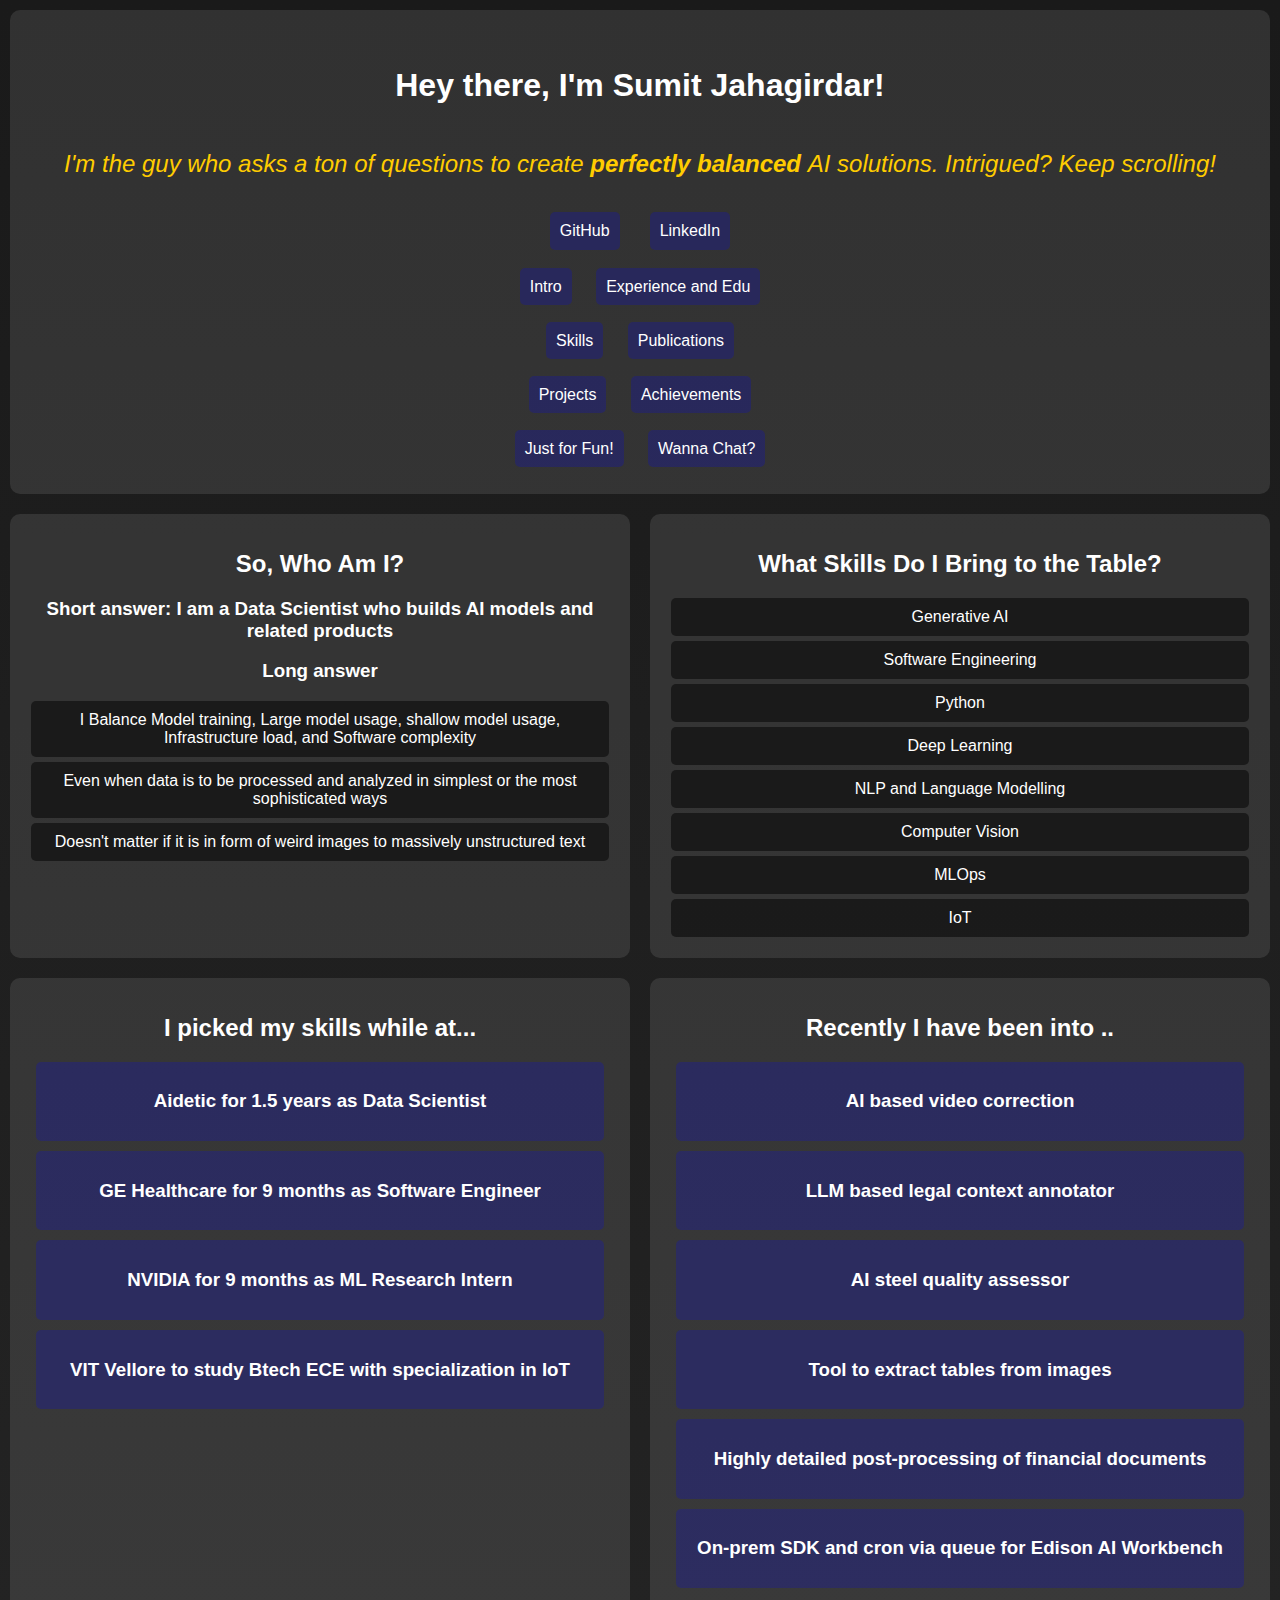
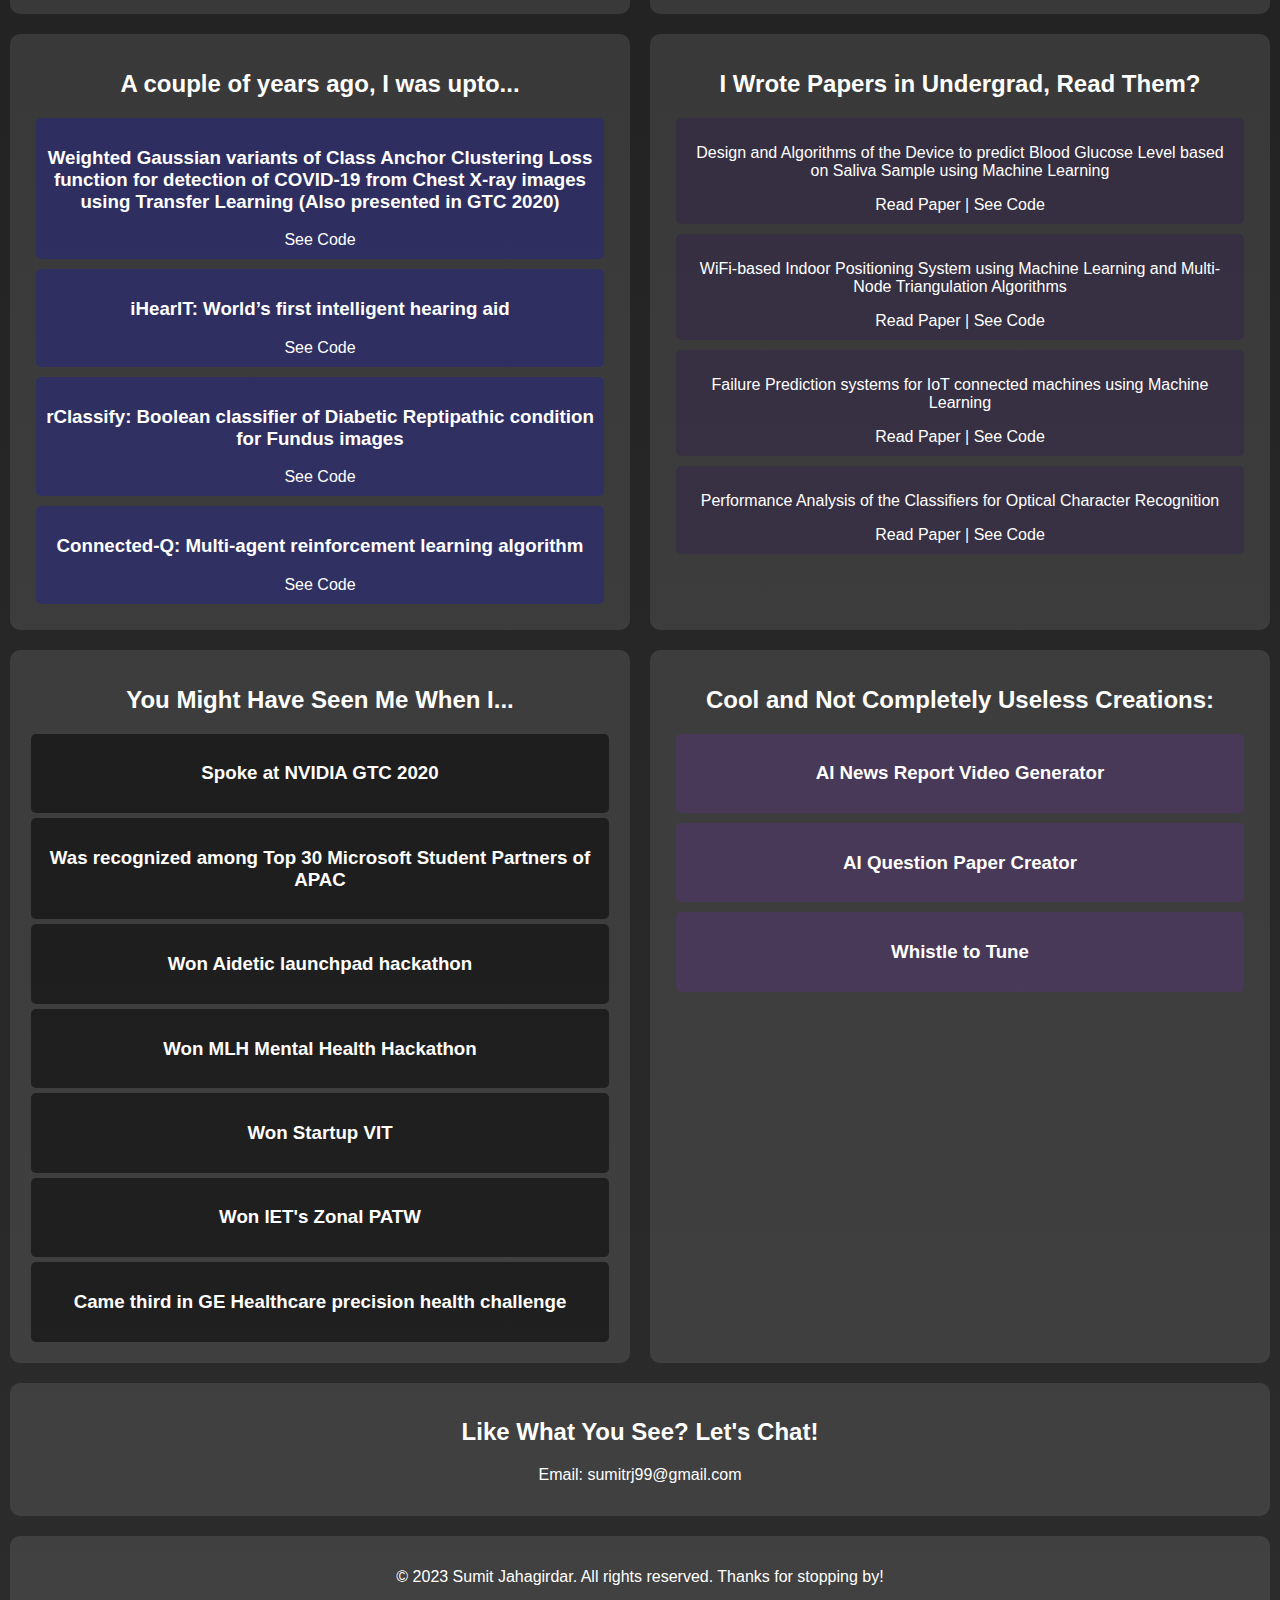
<file: index.html>
<!DOCTYPE html>
<html lang="en">
<head>
  <meta charset="UTF-8">
  <meta name="viewport" content="width=device-width, initial-scale=1.0">
  <title>Sumit Jahagirdar - Portfolio</title>
  <style>
    /* General Styles */
    body {
      font-family: 'Comic Sans MS', sans-serif;
      margin: 0;
      padding: 0;
      background: linear-gradient(to bottom, #1a1a1a, #2c2c2c);
      color: #ffffff;
      display: grid;
      grid-template-columns: 1fr 1fr;
      grid-template-rows: auto;
    }
    @media (max-width: 768px) {
      body {
        grid-template-columns: 1fr;
      }
    }

    @media (min-width: 769px) {
      nav {
        display: flex;
        gap: 20px; /* adjust this value to your needs */
      }
    }
    header, nav, section, footer {
      padding: 1em;
      text-align: center;
      border-radius: 10px;
      margin: 10px;
      background: rgba(255, 255, 255, 0.1);
    }
    nav {
      display: flex;
      justify-content: space-around;
      align-items: center;
    }
    nav a {
      color: #ffffff;
      text-decoration: none;
      padding: 10px;
      border-radius: 5px;
      transition: background 0.3s ease;
    }
    nav a:hover {
      background: rgba(255, 255, 255, 0.2);
    }
    a {
      color: #ffffff;
      text-decoration: none;
    }
    /* Skills */
    .skill-button {
      background: rgba(0, 0, 0, 0.5);
      padding: 10px;
      border-radius: 5px;
      margin: 5px;
      cursor: pointer;
      transition: background 0.3s ease;
    }
    .skill-button:hover {
      background: rgba(255, 255, 255, 0.5);
      color: #000000;
    }
    /* Subtitle */
    .subtitle {
      font-size: 1.5em;
      font-style: italic;
      color: #ffcc00; /* Gold */
    }
    /* Projects */
    .project {
      background: rgba(0, 0, 255, 0.2); /* Blue */
      margin: 10px;
      padding: 10px;
      border-radius: 5px;
      cursor: pointer;
      transition: background 0.3s ease;
    }
    .nav-button {
      background: rgba(0, 0, 255, 0.2); /* Blue */
      margin: 10px;
      padding: 10px;
      border-radius: 5px;
      cursor: pointer;
      transition: background 0.3s ease;
    }
    .project:hover {
      background: rgba(0, 0, 255, 0.4);
    }
    /* Publications */
    .publication {
      background: rgba(38, 7, 101, 0.2); /* Red */
      margin: 10px;
      padding: 10px;
      border-radius: 5px;
      cursor: pointer;
      transition: background 0.3s ease;
    }
    .publication:hover {
      background: rgba(6, 2, 16, 0.243);
    }
    /* Useless Creations */
    .useless-creation {
      background: rgba(124, 46, 202, 0.2); /* Green */
      margin: 10px;
      padding: 10px;
      border-radius: 5px;
    }
    .useless-creation:hover {
      background: rgba(109, 113, 239, 0.4);
    }

    .button-container a {
      display: inline-block;
      margin: 5px;
      padding: 10px 20px;
      border: none;
      border-radius: 5px;
      background: rgba(123, 147, 154, 0.2);
      color: #ffffff;
      text-decoration: none;
      transition: background 0.3s ease;
    }
    .button-container a:hover {
      background: rgba(123, 147, 154, 0.2);
    }
    .header-container {
    display: flex;
    flex-direction: column;
    justify-content: center;
    align-items: center;
    text-align: center;
    padding: 20px;
  }
  .button-container {
    display: none; /* Hide on computer version */
  }

  /* Mobile Styles */
  @media (max-width: 768px) {
      /* Hide hamburger icon */
      .hamburger {
        display: block;
      }

      /* Hide normal navigation menu */
      nav {
        display: none;
      }
    }

    @media (min-width: 769px) {
      /* Show normal navigation menu */
      nav {
        display: flex;
      }

      /* Hide hamburger icon */
      .hamburger {
        display: none;
      }
    }


  /* Hamburger Menu Styles */
  .hamburger {
    display: none;
    cursor: pointer;
    grid-column: 1 / span 1;
    justify-self: end;
    padding: 10px;
  }

  .hamburger div {
    width: 25px;
    height: 3px;
    background-color: #ffffff;
    margin: 5px 0;
    transition: 0.4s;
  }

  .nav-links.active {
    display: flex;
    flex-direction: column;
    background: rgba(42, 32, 43, 0.951);
    width: 100%;
    position: absolute;
    top: 60px;
    left: 0;
    border-radius: 0 0 10px 10px;
    padding: 1em;
    box-shadow: 0 0 10px rgba(0, 0, 0, 0.3);
    z-index: 1;
  }

  .nav-links.active a {
    margin: 5px 0;
  }
  .social-buttons {
      display: flex;
      justify-content: center;
      gap: 10px;
    }

  @media (max-width: 768px) {
    .hamburger {
      display: block;
    }
    nav {
      display: none;
    }
  }
</style>
  <!-- JavaScript for Hamburger Menu -->
  <script>
    function toggleNav() {
      var navLinks = document.querySelector('.nav-links');
      navLinks.classList.toggle('active'); // Add this line
    }
  </script>
</style>

</head>
<body>

  <!-- Header -->
  <header style="grid-column: 1 / -1; text-align: center;">
    <div class="header-container">
      <h1>Hey there, I'm Sumit Jahagirdar!</h1>
      <p class="subtitle">I'm the guy who asks a ton of questions to create <b> perfectly balanced </b> AI solutions. Intrigued? Keep scrolling!</p>

      <div class="social-buttons">
        <a class="nav-button" href="https://www.github.com/sumitrj" target="_blank">GitHub</a>
        <a class="nav-button" href="https://www.linkedin.com/in/sumitrj" target="_blank">LinkedIn</a>
      </div>

      <br>
      <!-- Navigation Links (Hidden by Default) -->
      <div class="nav-links">
        <a class="nav-button" href="#about">Intro</a>
        <a class="nav-button" href="#education">Experience and Edu</a>
    </div>
    <br>
    <br>
    <div class="nav-links">
        <a class="nav-button" href="#skills">Skills</a>
        <a class="nav-button" href="#publications">Publications</a>
      </div>
    <br>
    <br>
    <div class="nav-links">
        <a class="nav-button" href="#current_projects">Projects</a>
        <a class="nav-button" href="#achievements">Achievements</a>
      </div>
      <br>
      <br>
      <div class="nav-links">
        <a class="nav-button" href="#useless-creations">Just for Fun!</a>
        <a class="nav-button" href="#contact">Wanna Chat?</a>
    </div>
</div> 
</header>

  <!-- About -->
  <section id="about">
    <h2>So, Who Am I?</h2>
    <h3>Short answer: I am a Data Scientist who builds AI models and related products</h3>
    <h3>Long answer</h3>
    <div class="skill-button">I Balance Model training, Large model usage, shallow model usage, Infrastructure load, and Software complexity</li>
    </div>
    <div class="skill-button">Even when data is to be processed and analyzed in simplest or the most sophisticated ways</div>
    <div class="skill-button">Doesn't matter if it is in form of weird images to massively unstructured text</div>

</section>

<section id="skills">
    <h2>What Skills Do I Bring to the Table?</h2>
<div class="skill-button">Generative AI</div>
<div class="skill-button">Software Engineering</div>
<div class="skill-button">Python</div>
<div class="skill-button">Deep Learning</div>
<div class="skill-button">NLP and Language Modelling</div>
<div class="skill-button">Computer Vision</div>
<div class="skill-button">MLOps</div>
<div class="skill-button">IoT</div>
</section>

     <!-- Education -->
     <section id="education">
        <h2>I picked my skills while at...</h2>
        <div class="project">
            <h3>Aidetic for 1.5 years as Data Scientist</h3>
          </div>
        <div class="project">
            <h3>GE Healthcare for 9 months as Software Engineer</h3>
          </div>
        <div class="project">
            <h3>NVIDIA for 9 months as ML Research Intern</h3>
          </div>
        <div class="project">
            <h3>VIT Vellore to study Btech ECE with specialization in IoT</h3>
          </div>

        </section>


        <!-- Experience -->
        <section id="current_projects">
            <h2>Recently I have been into ..</h2>
            <div class="project">
                <h3>AI based video correction</h3>
            </div>
            <div class="project">
                <h3>LLM based legal context annotator</h3>
            </div>

            <div class="project">
              <h3>AI steel quality assessor</h3>
            </div>

            <div class="project">
              <h3>Tool to extract tables from images</h3>
            </div>
            
            <div class="project">
              <h3>Highly detailed post-processing of financial documents</h3>
            </div>

          <div class="project">
              <h3>On-prem SDK and cron via queue for Edison AI Workbench</h3>
            </div>
          </div>

        </section>

        <!-- Experience -->
        <section id="previous_projects">
          <h2> A couple of years ago, I was upto... </h2>
          <div class="project">
            <h3>Weighted Gaussian variants of Class Anchor Clustering Loss function for detection of COVID-19 from Chest X-ray images using Transfer Learning (Also presented in GTC 2020)</h3>
            <a href="https://github.com/sumitrj/ChestXray-TransferLearning" target="_blank">See Code</a>
          </div>
          <div class="project">
            <h3>iHearIT: World’s first intelligent hearing aid</h3>
            <a href="https://github.com/sumitrj/iHearIT" target="_blank">See Code</a>
          </div>
          <div class="project">
            <h3>rClassify: Boolean classifier of Diabetic Reptipathic condition for Fundus images</h3>
            <a href="https://github.com/sumitrj/rClassify" target="_blank">See Code</a>
          </div>
          <div class="project">
            <h3>Connected-Q: Multi-agent reinforcement learning algorithm</h3>
            <a href="https://github.com/sumitrj/ConnectedQ-Multi-agent-Reinforcement-Learning-Algorithm" target="_blank">See Code</a>
          </div>

        </section>
        <!-- Skills -->

  <!-- Publications -->
  <section id="publications">
    <h2>I Wrote Papers in Undergrad, Read Them?</h2>
    <div class="publication">
      <p>Design and Algorithms of the Device to predict Blood Glucose Level based on Saliva Sample using Machine Learning</p>
      <a href="https://ieeexplore.ieee.org/document/8987866" target="_blank">Read Paper</a> | <a href="https://github.com/sumitrj/DiaBeaTiT" target="_blank">See Code</a>
    </div>
    <div class="publication">
      <p>WiFi-based Indoor Positioning System using Machine Learning and Multi-Node Triangulation Algorithms</p>
      <a href="https://ieeexplore.ieee.org/document/9225350" target="_blank">Read Paper</a> | <a href="https://github.com/sumitrj/WiFi.Locate" target="_blank">See Code</a>
    </div>
    <div class="publication">
      <p>Failure Prediction systems for IoT connected machines using Machine Learning</p>
      <a href="https://ieeexplore.ieee.org/document/8987843" target="_blank">Read Paper</a> | <a href="https://github.com/sumitrj/AutoConnect" target="_blank">See Code</a>
    </div>
    <div class="publication">
      <p>Performance Analysis of the Classifiers for Optical Character Recognition</p>
      <a href="https://ieeexplore.ieee.org/document/9065710" target="_blank">Read Paper</a> | <a href="https://github.com/sumitrj/Devanagari-OCR" target="_blank">See Code</a>
    </div>
  </section>

  <!-- Achievements -->
  <section id="achievements">
    <h2>You Might Have Seen Me When I...</h2>
    <div class="skill-button">
        <h3>
            Spoke at NVIDIA GTC 2020
        </h3>
    </div>

    </div>

    <div class="skill-button">
      <h3>
          Was recognized among Top 30 Microsoft Student Partners of APAC
      </h3>
  </div>
  <div class="skill-button">
  <h3>Won Aidetic launchpad hackathon</h3></div>
  <div class="skill-button"><h3>Won MLH Mental Health Hackathon</h3></div>
  <div class="skill-button"><h3>Won Startup VIT</h3></div>
  <div class="skill-button"><h3>Won IET's Zonal PATW</h3></div>
  <div class="skill-button"><h3>Came third in GE Healthcare precision health challenge</h3></div>
</section>

<!-- Other Creations -->
<section id="useless-creations">
  <h2>Cool and Not Completely Useless Creations:</h2>
  <div class="useless-creation">
    <h3>AI News Report Video Generator</h3>
  </div>
  <div class="useless-creation">
    <h3>AI Question Paper Creator</h3>
  </div>
  <div class="useless-creation">
    <h3>Whistle to Tune</h3>
  </div>
</section>

<!-- Contact -->
<section id="contact" style="grid-column: 1 / -1;">
  <h2>Like What You See? Let's Chat!</h2>
  <p>Email: sumitrj99@gmail.com</p>
</section>

<!-- Footer -->
<footer style="grid-column: 1 / -1;">
  <p>© 2023 Sumit Jahagirdar. All rights reserved. Thanks for stopping by!</p>
</footer>

</body>
</html>
</file>
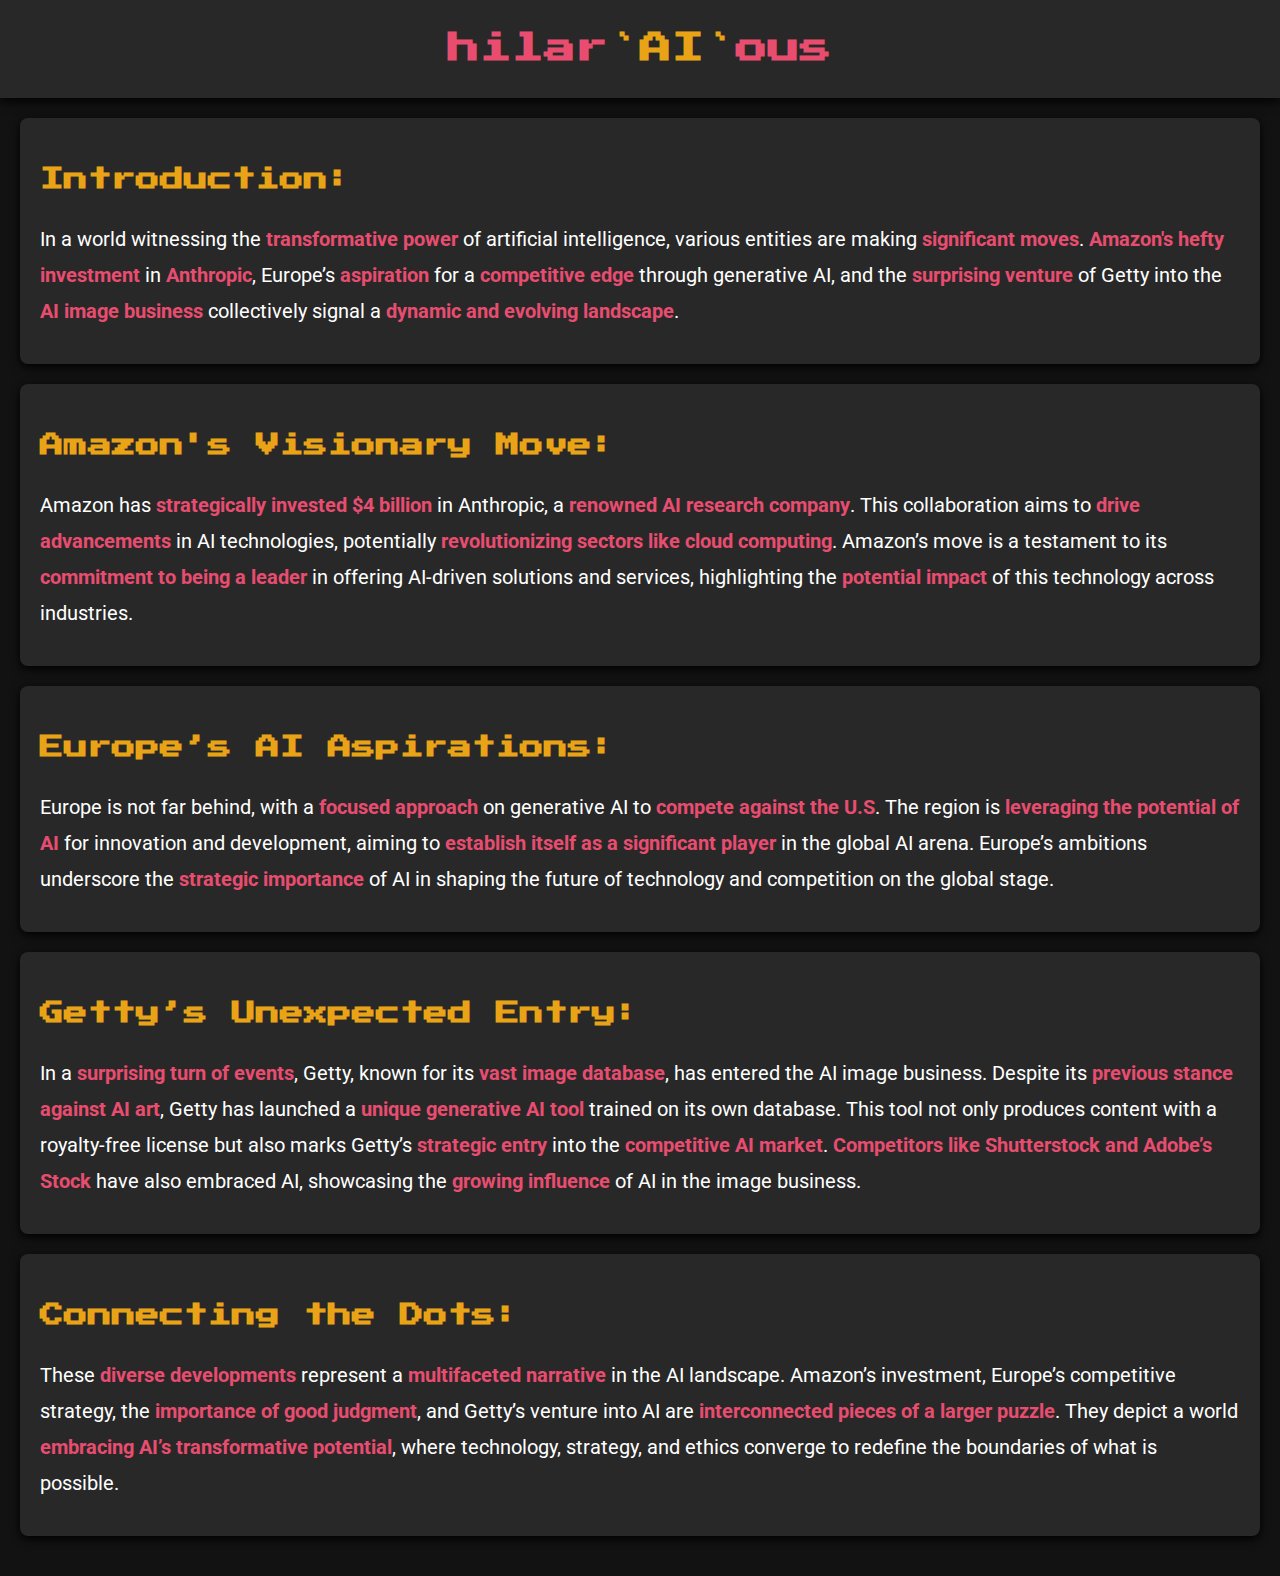
<file: newsHour.html>
<!DOCTYPE html>
<html lang="en">
<head>
    <meta charset="UTF-8">
    <meta name="viewport" content="width=device-width, initial-scale=1.0">
    <title>hilar`AI`rious</title>
    <link href="https://fonts.googleapis.com/css2?family=Roboto:wght@400;700&display=swap" rel="stylesheet">
    <style>
        @import url('https://fonts.googleapis.com/css2?family=Press+Start+2P&display=swap');

        body {
            font-family: 'Roboto', sans-serif;
            margin: 0;
            padding: 0;
            background-color: #121212;
            color: #FFFFFF;
            line-height: 1.8;
        }
        header {
            padding: 20px;
            text-align: center;
            background: #282828;
            box-shadow: 0px 3px 10px #000;
        }
        header h1 {
            margin: 0;
            color: #E84D70;
            font-family: 'Press Start 2P', cursive;
            animation: colorChange 10s infinite;
            font-size: 1.5rem;
            word-break: break-word;
        }
        header h1 span {
            color: #E8A317;
        }
        @keyframes colorChange {
            0% { color: #E84D70; }
            25% { color: #E8A317; }
            50% { color: #70E887; }
            75% { color: #7087E8; }
            100% { color: #E84D70; }
        }
        .container {
            padding: 20px;
            animation: fadeIn 2s;
        }
        @keyframes fadeIn {
            from { opacity: 0; }
            to { opacity: 1; }
        }
        .news-segment {
            background: #282828;
            margin-bottom: 20px;
            padding: 20px;
            border-radius: 8px;
            box-shadow: 0px 3px 10px #000;
            position: relative;
        }
        .news-title {
            font-size: 1.2rem;
            margin-bottom: 10px;
            color: #E8A317;
            font-family: 'Press Start 2P', cursive;
            animation: titleColorChange 10s infinite;
            word-break: break-word;
        }
        @keyframes titleColorChange {
            0% { color: #E8A317; }
            25% { color: #E84D70; }
            50% { color: #7087E8; }
            75% { color: #70E887; }
            100% { color: #E8A317; }
        }
        .news-content p {
            margin-bottom: 15px;
            font-size: 18px;
        }
        .highlight {
            color: #E84D70;
            font-weight: bold;
        }
        @media only screen and (min-width: 600px) {
            header h1 {
                font-size: 2rem;
            }
            .news-title {
                font-size: 1.5rem;
            }
            .news-content p {
                font-size: 20px;
            }
        }
    </style>
</head>
<body>
    <header>
        <h1>hilar<span>`AI`</span>ous</h1>
    </header>
    <div class="container">
        <div class="news-segment">
            <h2 class="news-title">Introduction:</h2>
            <div class="news-content">
                <p>In a world witnessing the <span class="highlight">transformative power</span> of artificial intelligence, various entities are making <span class="highlight">significant moves</span>. <span class="highlight">Amazon's hefty investment</span> in <span class="highlight">Anthropic</span>, Europe’s <span class="highlight">aspiration</span> for a <span class="highlight">competitive edge</span> through generative AI, and the <span class="highlight">surprising venture</span> of Getty into the <span class="highlight">AI image business</span> collectively signal a <span class="highlight">dynamic and evolving landscape</span>.</p>
            </div>
        </div>
        <div class="news-segment">
            <h2 class="news-title">Amazon's Visionary Move:</h2>
            <div class="news-content">
                <p>Amazon has <span class="highlight">strategically invested $4 billion</span> in Anthropic, a <span class="highlight">renowned AI research company</span>. This collaboration aims to <span class="highlight">drive advancements</span> in AI technologies, potentially <span class="highlight">revolutionizing sectors like cloud computing</span>. Amazon’s move is a testament to its <span class="highlight">commitment to being a leader</span> in offering AI-driven solutions and services, highlighting the <span class="highlight">potential impact</span> of this technology across industries.</p>
            </div>
        </div>
        <div class="news-segment">
            <h2 class="news-title">Europe’s AI Aspirations:</h2>
            <div class="news-content">
                <p>Europe is not far behind, with a <span class="highlight">focused approach</span> on generative AI to <span class="highlight">compete against the U.S</span>. The region is <span class="highlight">leveraging the potential of AI</span> for innovation and development, aiming to <span class="highlight">establish itself as a significant player</span> in the global AI arena. Europe’s ambitions underscore the <span class="highlight">strategic importance</span> of AI in shaping the future of technology and competition on the global stage.</p>
            </div>
        </div>
        <div class="news-segment">
            <h2 class="news-title">Getty’s Unexpected Entry:</h2>
            <div class="news-content">
                <p>In a <span class="highlight">surprising turn of events</span>, Getty, known for its <span class="highlight">vast image database</span>, has entered the AI image business. Despite its <span class="highlight">previous stance against AI art</span>, Getty has launched a <span class="highlight">unique generative AI tool</span> trained on its own database. This tool not only produces content with a royalty-free license but also marks Getty’s <span class="highlight">strategic entry</span> into the <span class="highlight">competitive AI market</span>. <span class="highlight">Competitors like Shutterstock and Adobe’s Stock</span> have also embraced AI, showcasing the <span class="highlight">growing influence</span> of AI in the image business.</p>
            </div>
        </div>
        <div class="news-segment">
            <h2 class="news-title">Connecting the Dots:</h2>
            <div class="news-content">
                <p>These <span class="highlight">diverse developments</span> represent a <span class="highlight">multifaceted narrative</span> in the AI landscape. Amazon’s investment, Europe’s competitive strategy, the <span class="highlight">importance of good judgment</span>, and Getty’s venture into AI are <span class="highlight">interconnected pieces of a larger puzzle</span>. They depict a world <span class="highlight">embracing AI’s transformative potential</span>, where technology, strategy, and ethics converge to redefine the boundaries of what is possible.</p>
            </div>
        </div>
    </div>
</body>
</html>
</file>
